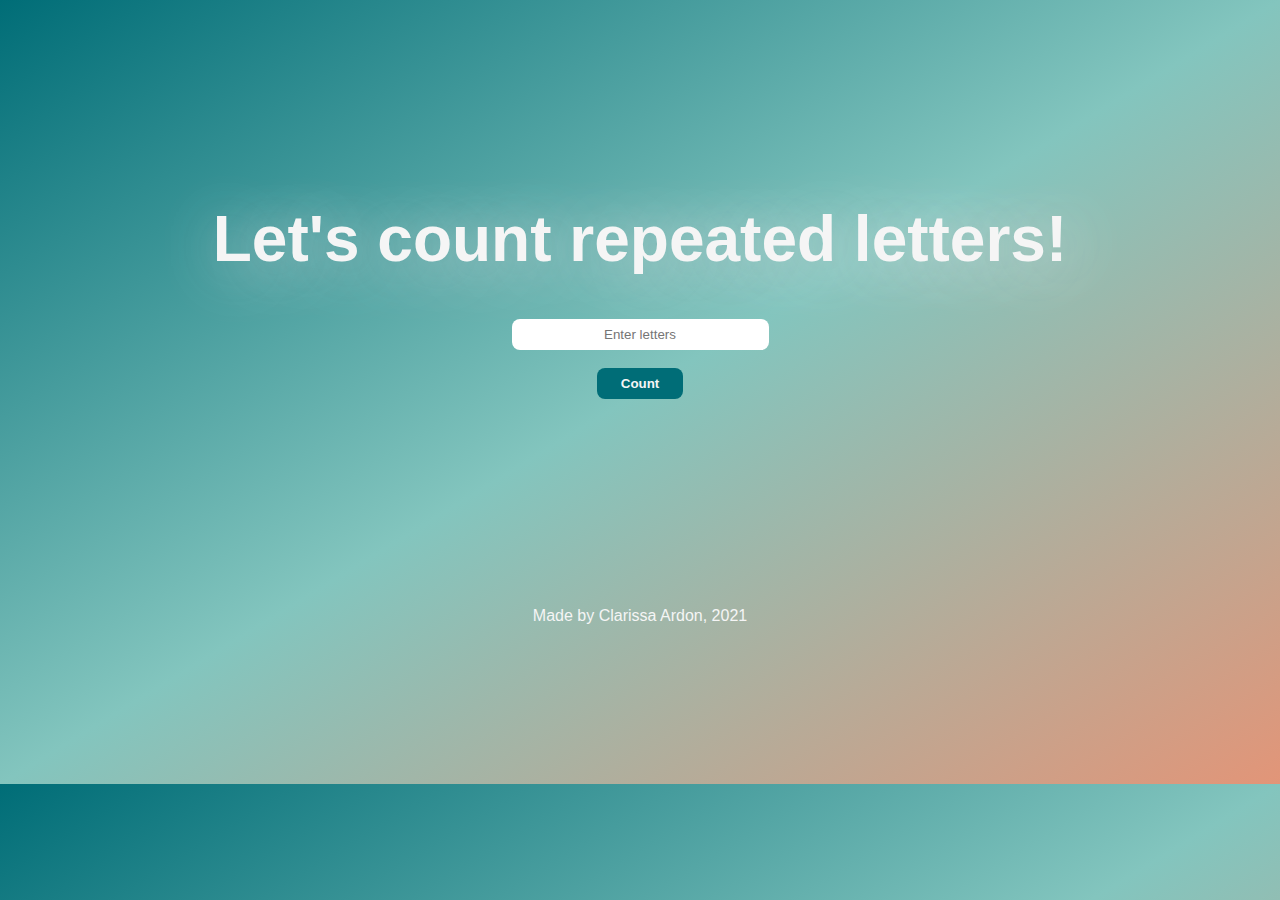
<file: index.html>
<!DOCTYPE html>
<html lang="en">
  <head>
    <meta charset="UTF-8" />
    <meta http-equiv="X-UA-Compatible" content="IE=edge" />
    <meta name="viewport" content="width=device-width, initial-scale=1.0" />
    <link href="css/styles.css" type="text/css" rel="stylesheet" />
    <title>Count letters</title>
  </head>
  <body>
    <h1>Let's count repeated letters!</h1>
    <input type="text" id="letters" placeholder="Enter letters" /> <br />
    <button onClick="count()">Count</button>
    <p id="demo"></p>
    <footer>Made by Clarissa Ardon, 2021</footer>
    <script src="js/scripts.js"></script>
  </body>
</html>
</file>
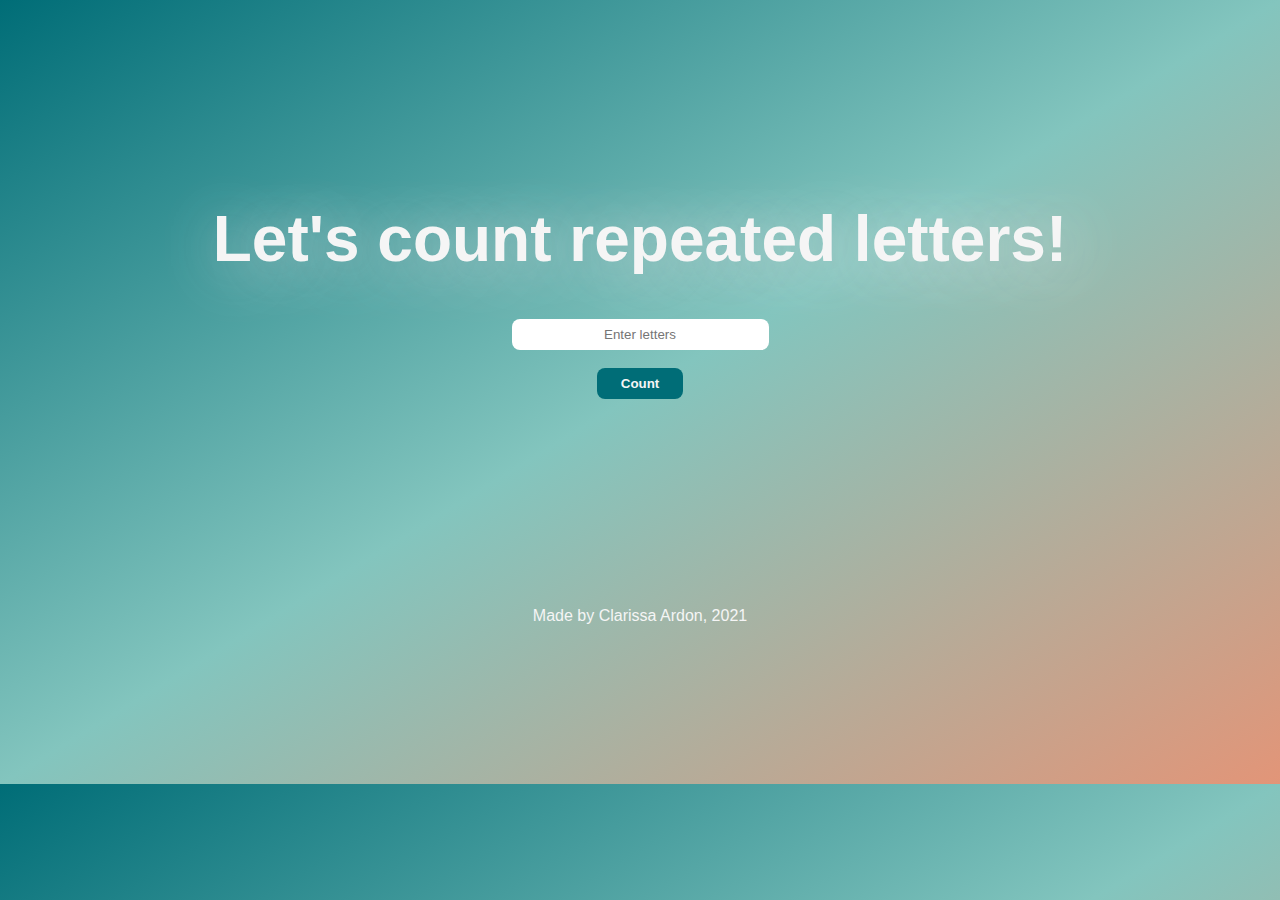
<file: public/index.html>
<!DOCTYPE html>
<html lang="en">
  <head>
    <meta charset="UTF-8" />
    <meta http-equiv="X-UA-Compatible" content="IE=edge" />
    <meta name="viewport" content="width=device-width, initial-scale=1.0" />
    <link href="styles.css" type="text/css" rel="stylesheet" />
    <title>Count letters</title>
  </head>
  <body>
    <h1>Let's count repeated letters!</h1>
    <input type="text" id="letters" placeholder="Enter letters" /> <br />
    <button onClick="count()">Count</button>
    <p id="demo"></p>
    <footer>Made by Clarissa Ardon, 2021</footer>
    <script src="scripts.js"></script>
  </body>
</html>
</file>
<file: css/styles.css>
body {
  display: flex;
  flex-direction: column;
  justify-content: center;
  align-items: center;
  height: 48rem;
  background-image: linear-gradient(
    to bottom right,
    rgb(0, 109, 119),
    rgb(131, 197, 190),
    rgb(226, 149, 120)
  );
  font-family: "Segoe UI", Tahoma, Geneva, Verdana, sans-serif;
  color: whitesmoke;
}
h1 {
  margin: 0rem, 2rem, 0rem, 2rem;
  text-align: center;
  font-size: 4rem;
  text-shadow: gainsboro 0.1em 0.1em 0.9em;
}
p {
  font-size: 2rem;
  margin: 4rem 0rem;
}
button {
  background-color: rgb(0, 109, 119);
  font-family: "Segoe UI", Tahoma, Geneva, Verdana, sans-serif;
  font-weight: bold;
  color: whitesmoke;
  border-radius: 0.5rem;
  padding: 0.5rem 1.5rem;
  border: none;
  cursor: pointer;
  outline-color: rgb(226, 149, 120);
}
input {
  text-align: center;
  border-radius: 0.5rem;
  padding: 0.5rem 2.5rem;
  border: none;
  outline-color: rgb(226, 149, 120);
}
footer{
  margin-top: 5rem;
}


@media (min-width: 1700px)  {
  body {
    height: 63rem;
  }
}
</file>
<file: public/styles.css>
body {
  display: flex;
  flex-direction: column;
  justify-content: center;
  align-items: center;
  height: 48rem;
  background-image: linear-gradient(
    to bottom right,
    rgb(0, 109, 119),
    rgb(131, 197, 190),
    rgb(226, 149, 120)
  );
  font-family: "Segoe UI", Tahoma, Geneva, Verdana, sans-serif;
  color: whitesmoke;
}
h1 {
  margin: 0rem, 2rem, 0rem, 2rem;
  text-align: center;
  font-size: 4rem;
  text-shadow: gainsboro 0.1em 0.1em 0.9em;
}
p {
  font-size: 2rem;
  margin: 4rem 0rem;
}
button {
  background-color: rgb(0, 109, 119);
  font-family: "Segoe UI", Tahoma, Geneva, Verdana, sans-serif;
  font-weight: bold;
  color: whitesmoke;
  border-radius: 0.5rem;
  padding: 0.5rem 1.5rem;
  border: none;
  cursor: pointer;
  outline-color: rgb(226, 149, 120);
}
input {
  text-align: center;
  border-radius: 0.5rem;
  padding: 0.5rem 2.5rem;
  border: none;
  outline-color: rgb(226, 149, 120);
}
footer{
  margin-top: 5rem;
}


@media (min-width: 1700px)  {
  body {
    height: 63rem;
  }
}
</file>
